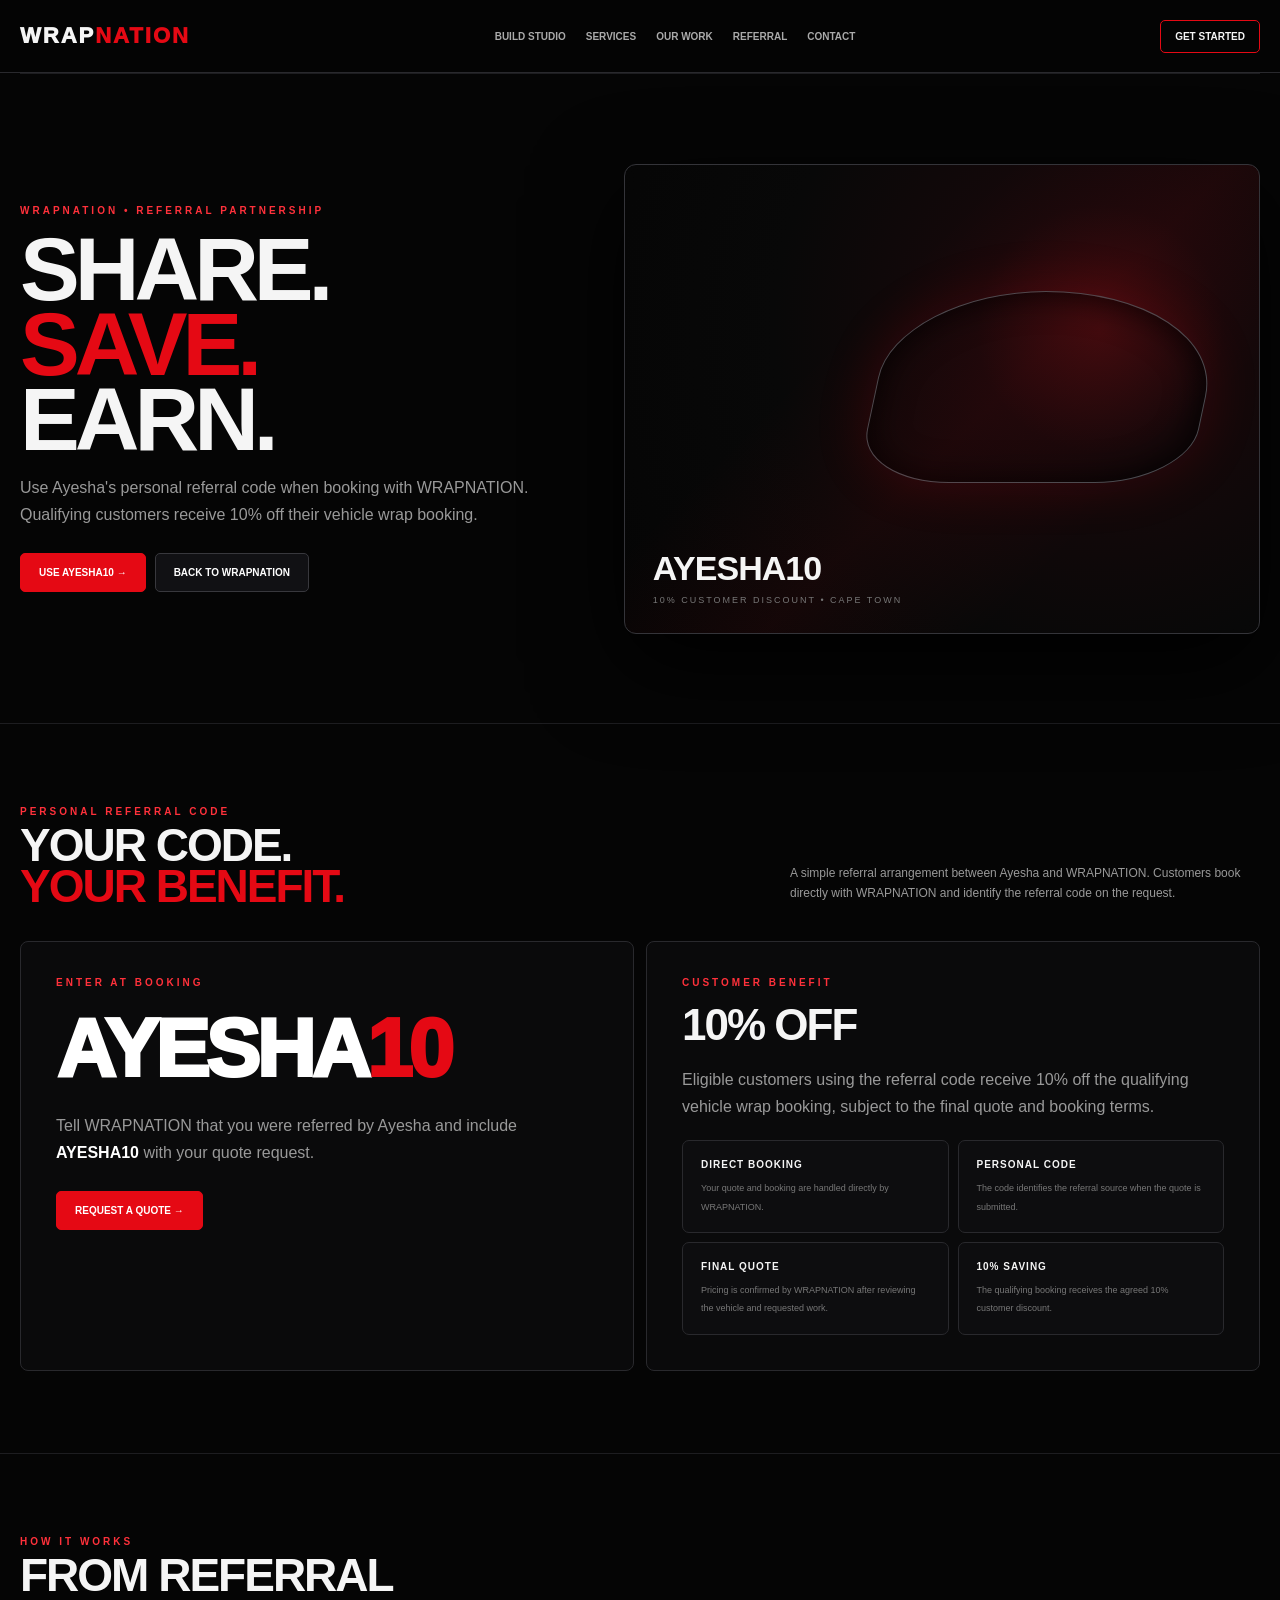
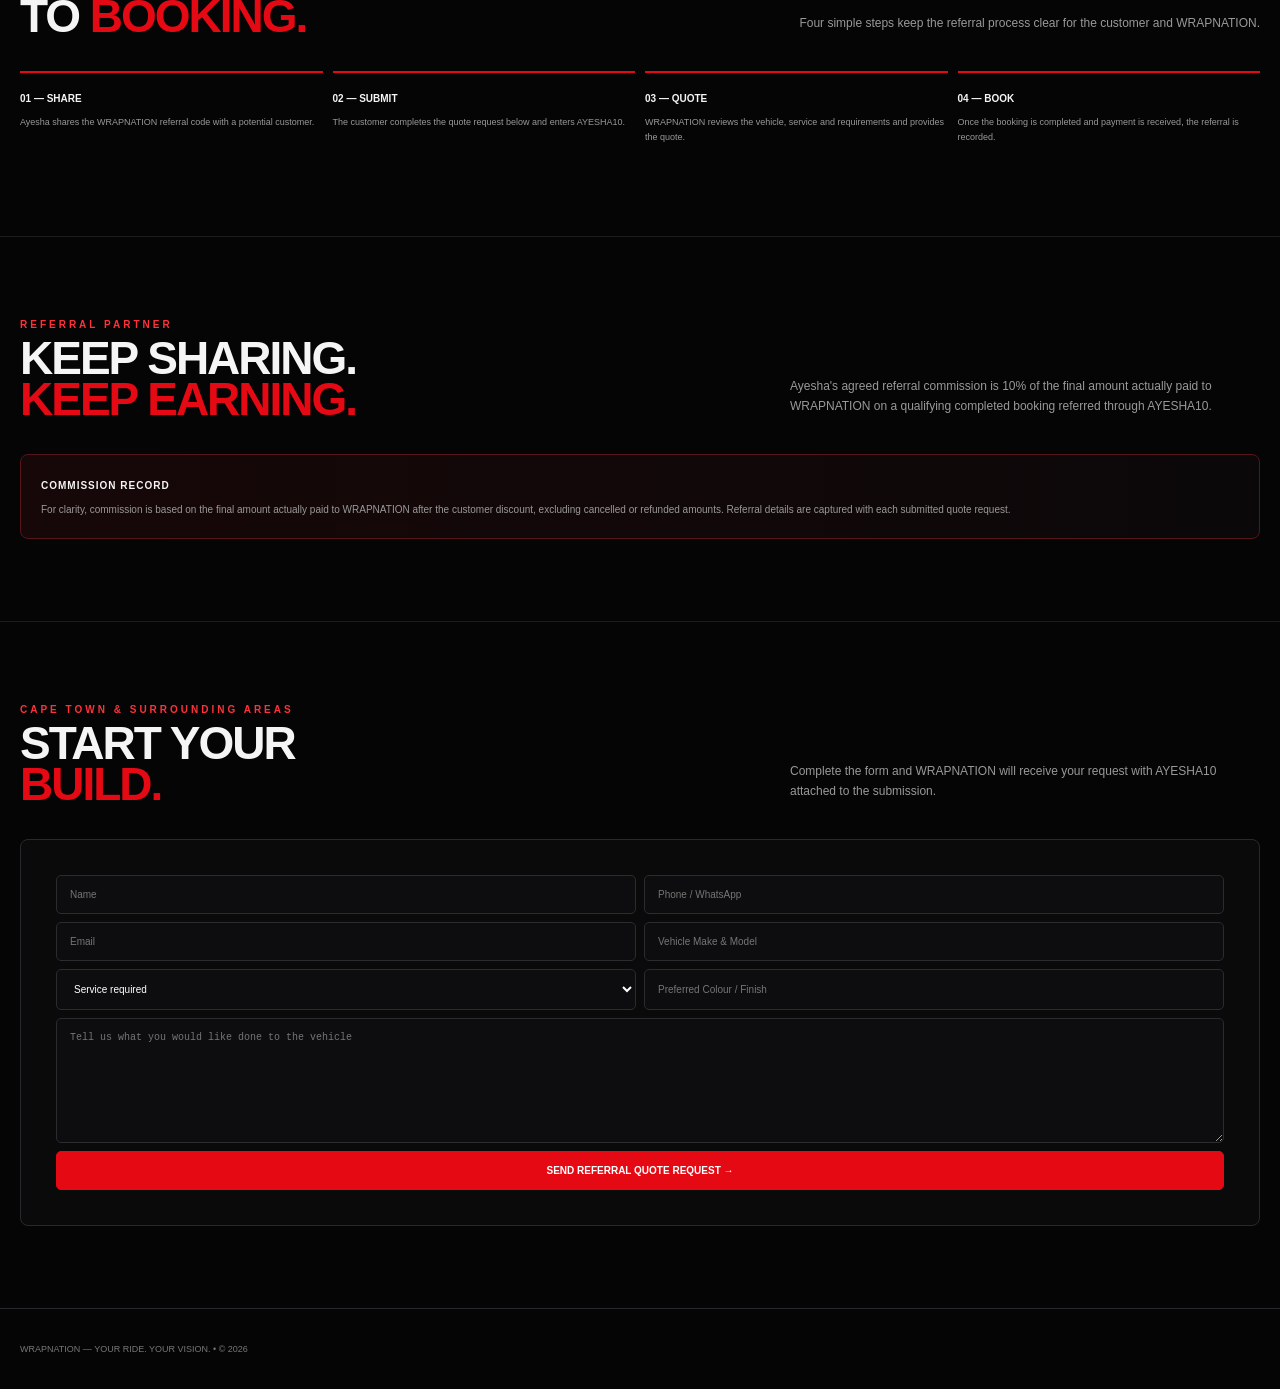
<file: ayesha.html>
<!doctype html>
<html lang="en">
<head>
<meta charset="utf-8">
<meta name="viewport" content="width=device-width,initial-scale=1">
<meta name="description" content="WRAPNATION referral programme — use AYESHA10 for 10% off qualifying vehicle wrap bookings in Cape Town.">
<title>WRAPNATION | AYESHA10 REFERRAL</title>
<style>
:root{--r:#e50914;--bg:#050505;--p:#0d0d0f;--line:#29292d;--txt:#f5f5f5;--mut:#929297}
*{box-sizing:border-box}html{scroll-behavior:smooth}body{margin:0;background:var(--bg);color:var(--txt);font-family:Arial,Helvetica,sans-serif}a{text-decoration:none;color:inherit}.wrap{width:min(1240px,calc(100% - 32px));margin:auto}
header{position:sticky;top:0;z-index:50;background:#050505eF;border-bottom:1px solid var(--line);backdrop-filter:blur(16px)}
nav{height:72px;display:flex;align-items:center;justify-content:space-between}.logo{font-size:22px;font-weight:1000;letter-spacing:2px}.logo span{color:var(--r)}.links{display:flex;gap:20px;font-size:10px;font-weight:900;color:#aaa}.cta{border:1px solid var(--r);padding:10px 14px;border-radius:5px;font-size:10px;font-weight:900}
.hero{min-height:650px;display:grid;grid-template-columns:.95fr 1.05fr;gap:28px;align-items:center;padding:70px 0}.eyebrow{color:#ff313b;font-size:10px;font-weight:900;letter-spacing:3px}
.hero h1{font-size:clamp(52px,7vw,90px);line-height:.84;letter-spacing:-5px;margin:16px 0}.hero h1 span{color:var(--r)}
p{color:#999;line-height:1.7}.buttons{display:flex;gap:9px;flex-wrap:wrap;margin-top:25px}.btn{display:inline-flex;justify-content:center;align-items:center;padding:13px 18px;border:1px solid #38383d;border-radius:5px;font-size:10px;font-weight:900;background:#111114;color:white;cursor:pointer}.btn.red{background:var(--r);border-color:var(--r)}
.heroVisual{min-height:470px;border:1px solid #343439;border-radius:12px;overflow:hidden;position:relative;background:radial-gradient(circle at 75% 35%,#3a0b0e 0,#16080a 22%,#080808 58%,#050505 100%);box-shadow:0 30px 90px #000;display:flex;align-items:flex-end;padding:28px}
.heroVisual:before{content:"";position:absolute;width:330px;height:190px;right:8%;top:27%;border:1px solid #4b4b50;border-radius:45% 55% 28% 28%;transform:skewX(-12deg);box-shadow:0 0 55px #e5091425, inset 0 0 35px #000}
.heroVisual:after{content:"";position:absolute;inset:0;background:linear-gradient(135deg,transparent 35%,#e5091410 55%,transparent 75%)}
.visualCopy{position:relative;z-index:2}.visualCopy strong{font-size:34px;letter-spacing:-1px}.visualCopy small{display:block;color:#777;font-size:9px;letter-spacing:2px;margin-top:7px}

section{padding:82px 0;border-top:1px solid #1d1d20}.head{display:flex;justify-content:space-between;align-items:end;gap:20px;margin-bottom:25px}.head h2{font-size:46px;line-height:.9;margin:8px 0;letter-spacing:-2px}.head p{max-width:470px;font-size:12px}
.refGrid{display:grid;grid-template-columns:1fr 1fr;gap:12px}.box{padding:35px;border:1px solid var(--line);background:#0a0a0b;border-radius:8px}
.code{font-size:clamp(46px,8vw,82px);font-weight:1000;letter-spacing:-4px;margin:14px 0;color:white}.code span{color:var(--r)}
.benefits{display:grid;grid-template-columns:repeat(2,1fr);gap:9px;margin-top:20px}.benefit{background:#0d0d0f;border:1px solid #29292d;border-radius:7px;padding:18px}.benefit b{display:block;font-size:10px;letter-spacing:1px;margin-bottom:7px}.benefit span{font-size:9px;color:#777;line-height:1.6}
.steps{display:grid;grid-template-columns:repeat(4,1fr);gap:10px}.step{border-top:2px solid var(--r);padding-top:15px}.step b{font-size:10px}.step p{font-size:9px}
.formBox{display:grid;grid-template-columns:1fr 1fr;gap:8px}.formBox input,.formBox textarea,.formBox select{width:100%;background:#0d0d0f;border:1px solid #2b2b30;color:white;padding:13px;border-radius:5px;font-size:10px;outline:none}.formBox textarea{grid-column:1/-1;min-height:125px;resize:vertical}.formBox select{appearance:auto}.formBox button{grid-column:1/-1}.formBox input:focus,.formBox textarea:focus,.formBox select:focus{border-color:var(--r)}
.notice{border:1px solid #55151a;background:linear-gradient(90deg,#170708,#0b0809);padding:20px;border-radius:8px;margin-top:15px}.notice b{font-size:10px;letter-spacing:1px}.notice p{margin:8px 0 0;font-size:10px}
.success{display:none;border:1px solid #55151a;background:#10090a;padding:22px;border-radius:8px;margin-top:12px}.success strong{font-size:13px}.success p{font-size:10px}
.footer{padding:35px 0;border-top:1px solid var(--line);color:#777;font-size:9px}.mobile{display:none}
@media(max-width:900px){.links{display:none}.hero,.refGrid{grid-template-columns:1fr}.heroVisual{min-height:360px}.steps{grid-template-columns:repeat(2,1fr)}}
@media(max-width:600px){.wrap{width:calc(100% - 22px)}nav{height:64px}.hero{padding:45px 0}.hero h1{font-size:54px}.heroVisual{min-height:300px}.head{display:block}.head h2{font-size:36px}.benefits{grid-template-columns:1fr}.formBox{grid-template-columns:1fr}.formBox textarea,.formBox button{grid-column:auto}.steps{grid-template-columns:1fr}.mobile{display:flex;position:fixed;z-index:60;bottom:0;left:0;right:0;background:#070707ee;padding:7px;gap:6px;border-top:1px solid #29292d}.mobile a{flex:1;text-align:center;padding:11px 3px;background:#151518;border-radius:4px;font-size:9px;font-weight:900}.mobile a:last-child{background:var(--r)}body{padding-bottom:58px}}
</style>
</head>
<body>

<header>
  <div class="wrap">
    <nav>
      <a class="logo" href="index.html">WRAP<span>NATION</span></a>
      <div class="links">
        <a href="index.html#studio">BUILD STUDIO</a>
        <a href="index.html#services">SERVICES</a>
        <a href="index.html#work">OUR WORK</a>
        <a href="#referral">REFERRAL</a>
        <a href="index.html#contact">CONTACT</a>
      </div>
      <a class="cta" href="#quote">GET STARTED</a>
    </nav>
  </div>
</header>

<main id="top">

<section class="wrap hero">
  <div>
    <div class="eyebrow">WRAPNATION • REFERRAL PARTNERSHIP</div>
    <h1>SHARE.<br><span>SAVE.</span><br>EARN.</h1>
    <p>Use Ayesha's personal referral code when booking with WRAPNATION. Qualifying customers receive 10% off their vehicle wrap booking.</p>
    <div class="buttons">
      <a class="btn red" href="#quote">USE AYESHA10 →</a>
      <a class="btn" href="index.html">BACK TO WRAPNATION</a>
    </div>
  </div>

  <div class="heroVisual">
    <div class="visualCopy">
      <strong>AYESHA10</strong>
      <small>10% CUSTOMER DISCOUNT • CAPE TOWN</small>
    </div>
  </div>
</section>

<section id="referral">
  <div class="wrap">
    <div class="head">
      <div>
        <div class="eyebrow">PERSONAL REFERRAL CODE</div>
        <h2>YOUR CODE.<br><span style="color:var(--r)">YOUR BENEFIT.</span></h2>
      </div>
      <p>A simple referral arrangement between Ayesha and WRAPNATION. Customers book directly with WRAPNATION and identify the referral code on the request.</p>
    </div>

    <div class="refGrid">
      <div class="box">
        <div class="eyebrow">ENTER AT BOOKING</div>
        <div class="code">AYESHA<span>10</span></div>
        <p>Tell WRAPNATION that you were referred by Ayesha and include <strong style="color:white">AYESHA10</strong> with your quote request.</p>
        <div class="buttons">
          <a class="btn red" href="#quote">REQUEST A QUOTE →</a>
        </div>
      </div>

      <div class="box">
        <div class="eyebrow">CUSTOMER BENEFIT</div>
        <h2 style="margin:12px 0 4px;font-size:44px;letter-spacing:-2px">10% OFF</h2>
        <p>Eligible customers using the referral code receive 10% off the qualifying vehicle wrap booking, subject to the final quote and booking terms.</p>

        <div class="benefits">
          <div class="benefit"><b>DIRECT BOOKING</b><span>Your quote and booking are handled directly by WRAPNATION.</span></div>
          <div class="benefit"><b>PERSONAL CODE</b><span>The code identifies the referral source when the quote is submitted.</span></div>
          <div class="benefit"><b>FINAL QUOTE</b><span>Pricing is confirmed by WRAPNATION after reviewing the vehicle and requested work.</span></div>
          <div class="benefit"><b>10% SAVING</b><span>The qualifying booking receives the agreed 10% customer discount.</span></div>
        </div>
      </div>
    </div>
  </div>
</section>

<section>
  <div class="wrap">
    <div class="head">
      <div>
        <div class="eyebrow">HOW IT WORKS</div>
        <h2>FROM REFERRAL<br>TO <span style="color:var(--r)">BOOKING.</span></h2>
      </div>
      <p>Four simple steps keep the referral process clear for the customer and WRAPNATION.</p>
    </div>

    <div class="steps">
      <div class="step"><b>01 — SHARE</b><p>Ayesha shares the WRAPNATION referral code with a potential customer.</p></div>
      <div class="step"><b>02 — SUBMIT</b><p>The customer completes the quote request below and enters AYESHA10.</p></div>
      <div class="step"><b>03 — QUOTE</b><p>WRAPNATION reviews the vehicle, service and requirements and provides the quote.</p></div>
      <div class="step"><b>04 — BOOK</b><p>Once the booking is completed and payment is received, the referral is recorded.</p></div>
    </div>
  </div>
</section>

<section>
  <div class="wrap">
    <div class="head">
      <div>
        <div class="eyebrow">REFERRAL PARTNER</div>
        <h2>KEEP SHARING.<br><span style="color:var(--r)">KEEP EARNING.</span></h2>
      </div>
      <p>Ayesha's agreed referral commission is 10% of the final amount actually paid to WRAPNATION on a qualifying completed booking referred through AYESHA10.</p>
    </div>

    <div class="notice">
      <b>COMMISSION RECORD</b>
      <p>For clarity, commission is based on the final amount actually paid to WRAPNATION after the customer discount, excluding cancelled or refunded amounts. Referral details are captured with each submitted quote request.</p>
    </div>
  </div>
</section>

<section id="quote">
  <div class="wrap">
    <div class="head">
      <div>
        <div class="eyebrow">CAPE TOWN & SURROUNDING AREAS</div>
        <h2>START YOUR<br><span style="color:var(--r)">BUILD.</span></h2>
      </div>
      <p>Complete the form and WRAPNATION will receive your request with AYESHA10 attached to the submission.</p>
    </div>

    <div class="box">
      <form id="referralForm" class="formBox" action="https://formspree.io/f/xjykzopo" method="POST">
        <input type="hidden" name="referralCode" value="AYESHA10">
        <input type="hidden" name="referrer" value="Ayesha Adams">
        <input type="hidden" name="_subject" value="New AYESHA10 Referral — WRAPNATION Quote Request">

        <input name="name" required placeholder="Name">
        <input name="phone" required placeholder="Phone / WhatsApp">
        <input name="email" type="email" placeholder="Email">
        <input name="vehicle" required placeholder="Vehicle Make & Model">
        <select name="service" required>
          <option value="">Service required</option>
          <option>Full Vehicle Wrap</option>
          <option>Partial Wrap</option>
          <option>PPF</option>
          <option>Window Tint</option>
          <option>Chrome Delete</option>
          <option>Custom Graphics</option>
          <option>Other</option>
        </select>
        <input name="preferredColour" placeholder="Preferred Colour / Finish">
        <textarea name="message" placeholder="Tell us what you would like done to the vehicle"></textarea>

        <button class="btn red" type="submit">SEND REFERRAL QUOTE REQUEST →</button>
      </form>

      <div id="success" class="success">
        <strong>REQUEST RECEIVED.</strong>
        <p>Your quote request has been sent to WRAPNATION with referral code AYESHA10.</p>
      </div>
    </div>
  </div>
</section>

</main>

<footer class="footer">
  <div class="wrap">WRAPNATION — YOUR RIDE. YOUR VISION. • © 2026</div>
</footer>

<div class="mobile">
  <a href="#referral">REFERRAL</a>
  <a href="#quote">QUOTE</a>
  <a href="https://wa.me/27632950793">WHATSAPP</a>
</div>

<script>
const form=document.getElementById("referralForm");
const success=document.getElementById("success");

form.addEventListener("submit",async function(e){
  e.preventDefault();
  const button=form.querySelector("button");
  button.disabled=true;
  button.textContent="SENDING...";
  try{
    const response=await fetch(form.action,{
      method:"POST",
      body:new FormData(form),
      headers:{"Accept":"application/json"}
    });
    if(response.ok){
      form.style.display="none";
      success.style.display="block";
    }else{
      throw new Error("Submission failed");
    }
  }catch(error){
    button.disabled=false;
    button.textContent="SEND REFERRAL QUOTE REQUEST →";
    alert("The request could not be sent right now. Please try again.");
  }
});
</script>

</body>
</html>
</file>
